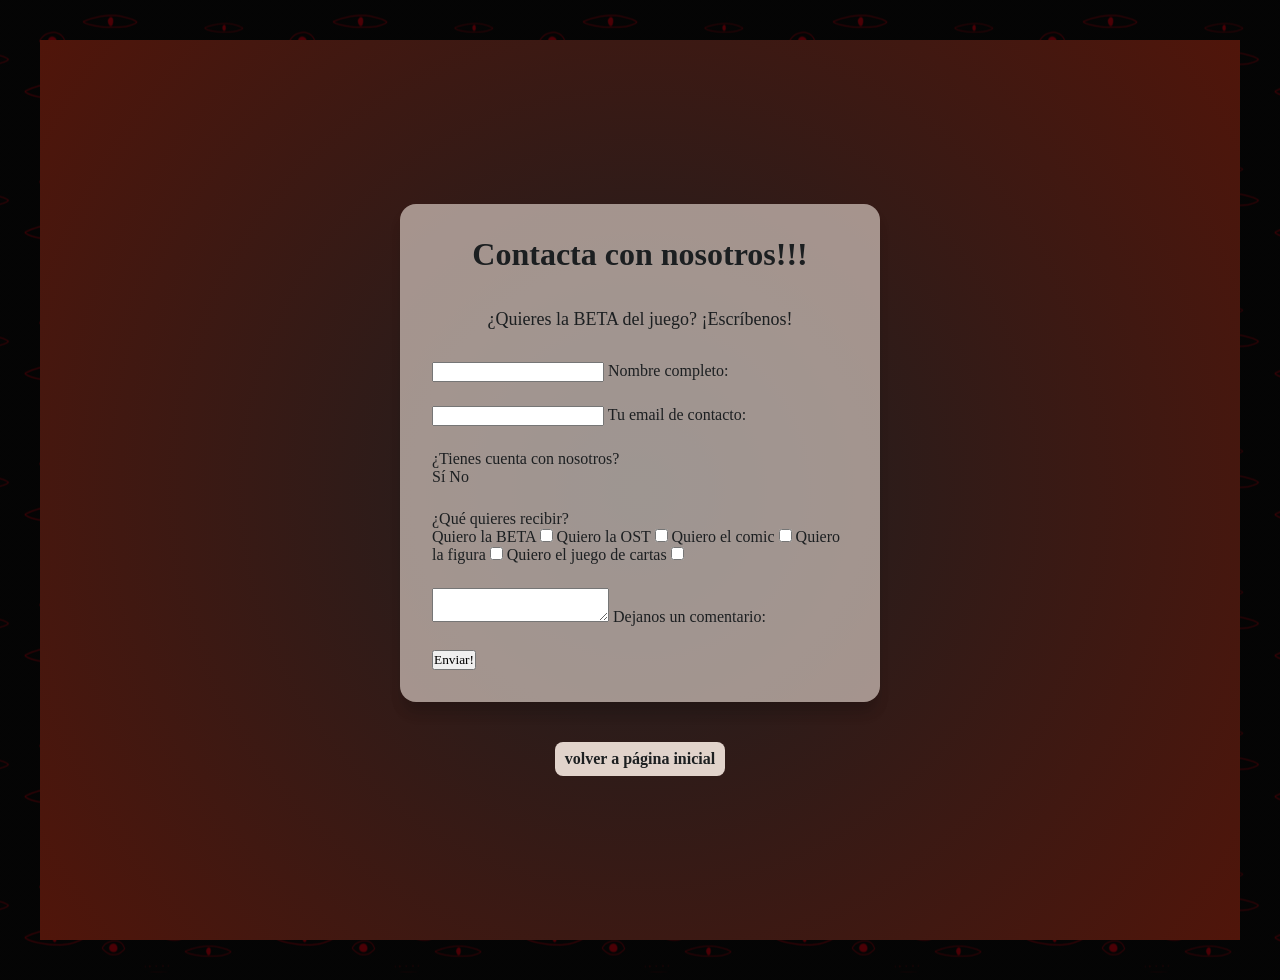
<file: form.html>
<!DOCTYPE html>
<html lang="en">
<head>
    <meta charset="UTF-8">
    <meta name="viewport" content="width=device-width, initial-scale=1.0">
    <title>HTML5 FORM</title>
    <link rel="stylesheet" href="Css/Style.css">
</head>
<body>
    <section id="form">
        <section class="form-wrapper">
            <div class="card-form">
                <div class="form-header">
                    <h1>Contacta con nosotros!!!</h1>
                    <p>¿Quieres la BETA del juego? ¡Escríbenos!</p>
                </div>

                <form>
                    <div class="rel-input-group">
                        <input type="text" id="name" name="name" required maxlength="50">
                        <label for="name">Nombre completo:</label>                  
                    </div>
                    <div class="rel-input-group">
                        <input type="email" name="email" id="email" required maxlength="30">
                        <label for="email">Tu email de contacto:</label>
                    </div>
                    <div>
                        <legend>¿Tienes cuenta con nosotros?</legend>
                        <label for="account">Sí</label>
                        <input type="radio" name="account" id="acc_yes" >
                        <label for="account">No</label>
                        <input type="radio" name="account" id="acc_no" >
                    </div>
                    <div class="rel-buttons">
                        <legend>¿Qué quieres recibir?</legend>
                        <label for="beta">Quiero la BETA</label>
                        <input type="checkbox" name="beta" id="beta">
                        <label for="ost">Quiero la OST</label>
                        <input type="checkbox" name="ost" id="ost">
                        <label for="comic">Quiero el comic</label>
                        <input type="checkbox" name="comic" id="comic">
                        <label for="figura">Quiero la figura</label>
                        <input type="checkbox" name="figura" id="figura">
                        <label for="cartas">Quiero el juego de cartas</label>
                        <input type="checkbox" name="cartas" id="cartas">
                    </div>
                    <div class="rel-input-group">
                        <textarea name="msg" id="msg"></textarea>
                        <label for="msg">Dejanos un comentario: </label>                   
                    </div>
                    <div>
                        <input id="submitBtn" type="submit" value="Enviar!">
                    </div>
                </form>
            </div>
        </section>
        <a href="index.html">volver a página inicial</a>
    </section>
</body>
</html>
</file>
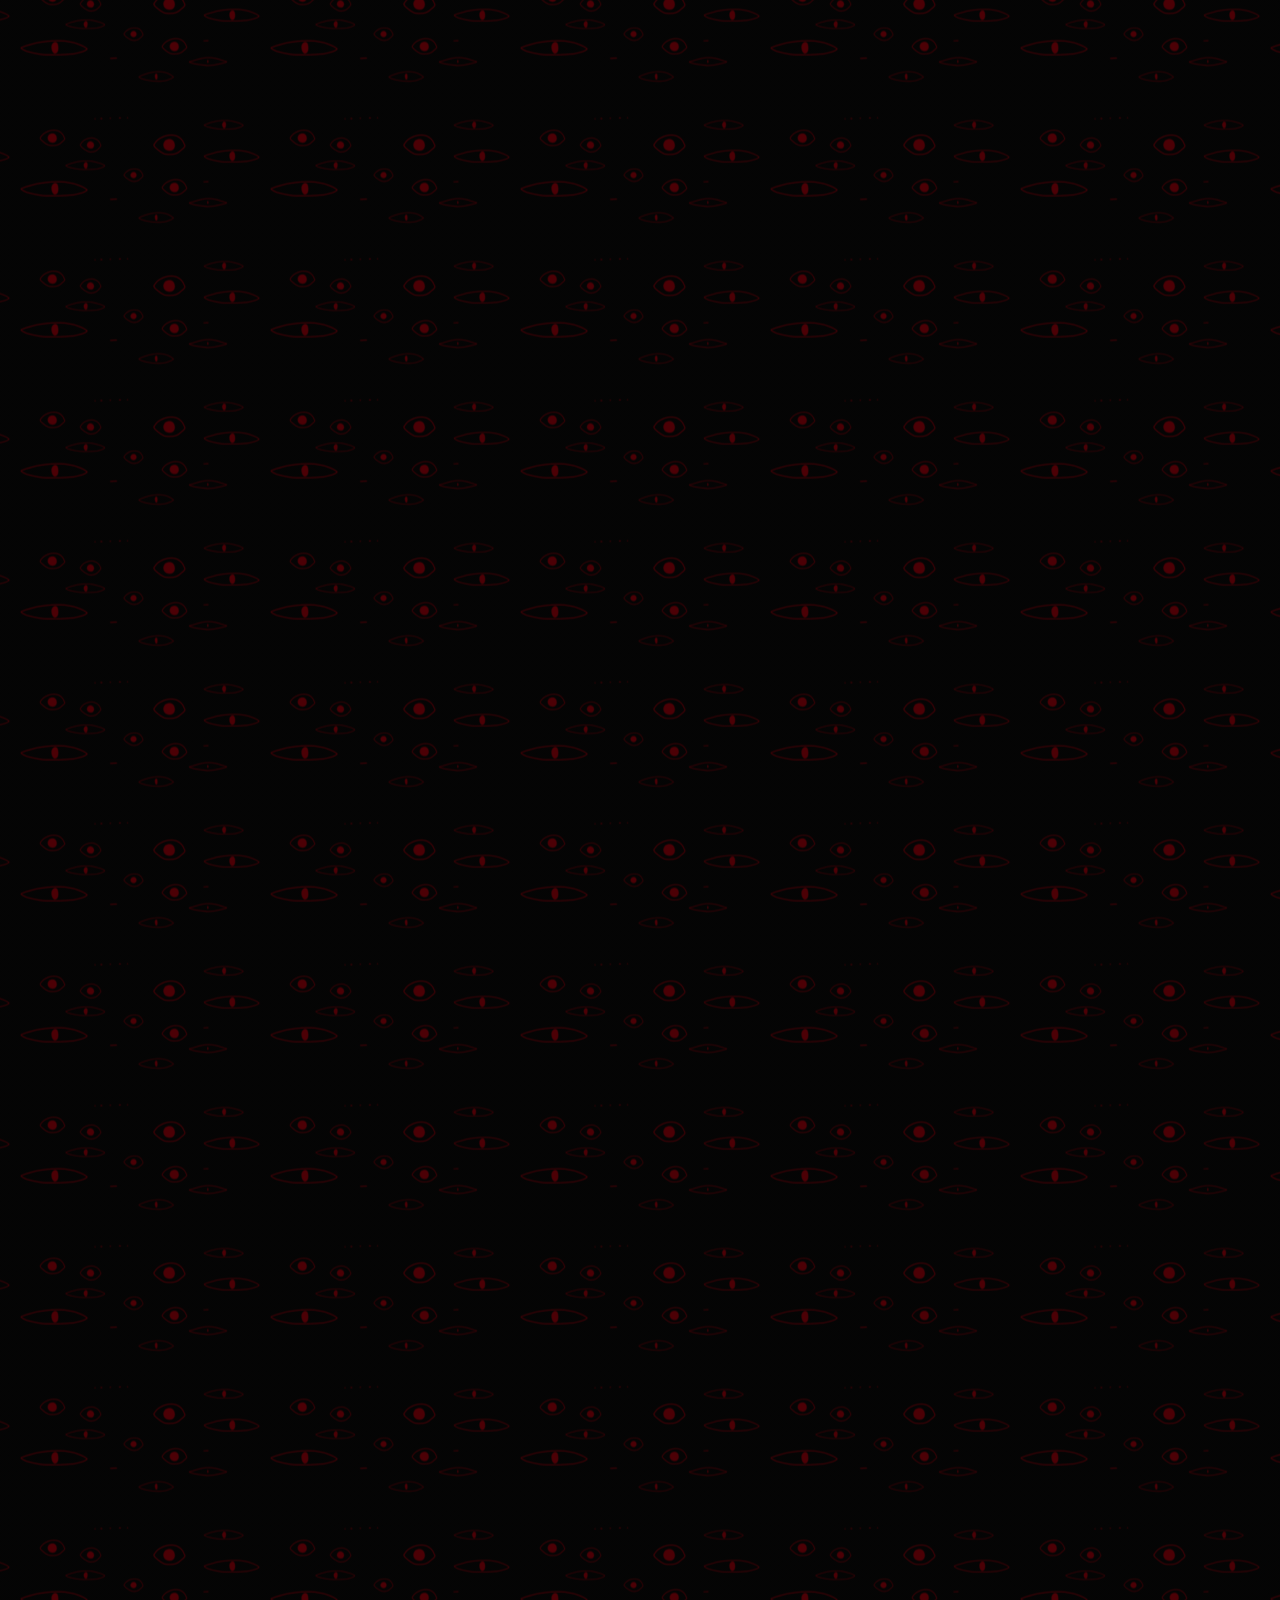
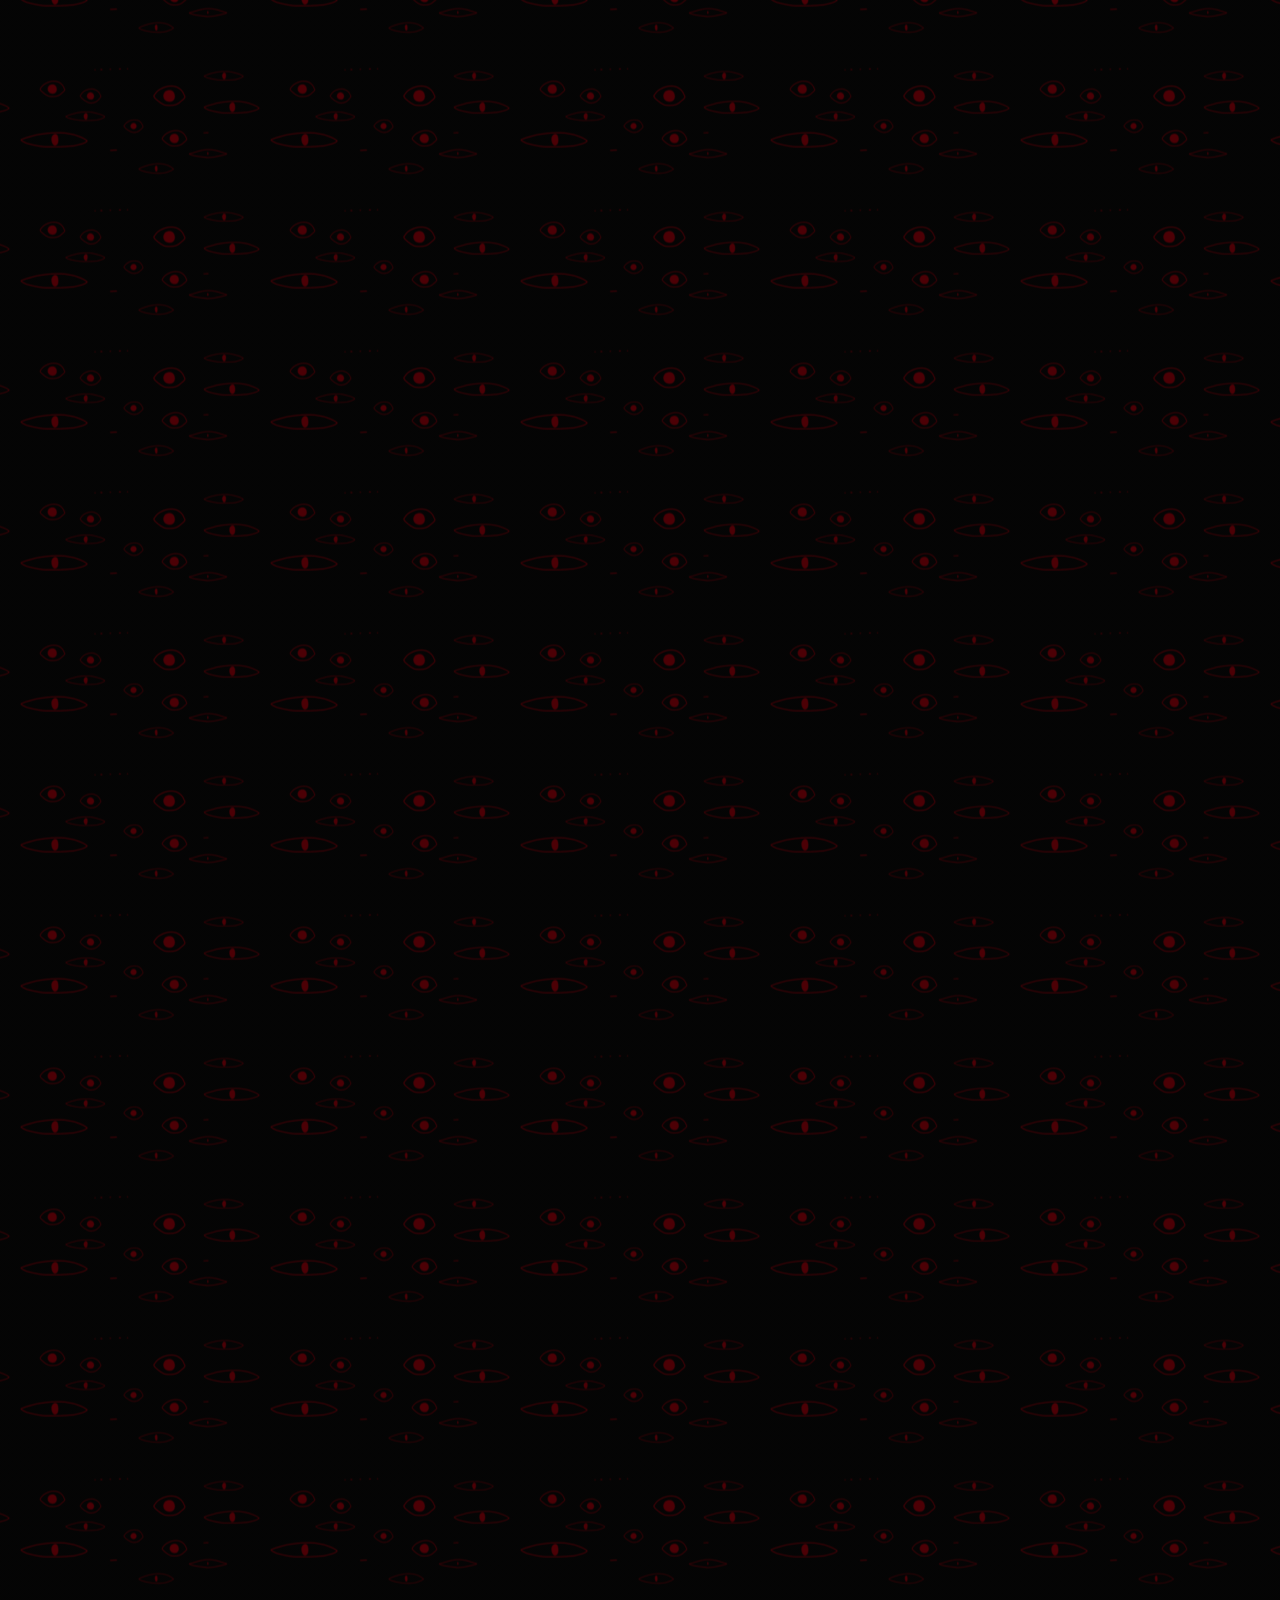
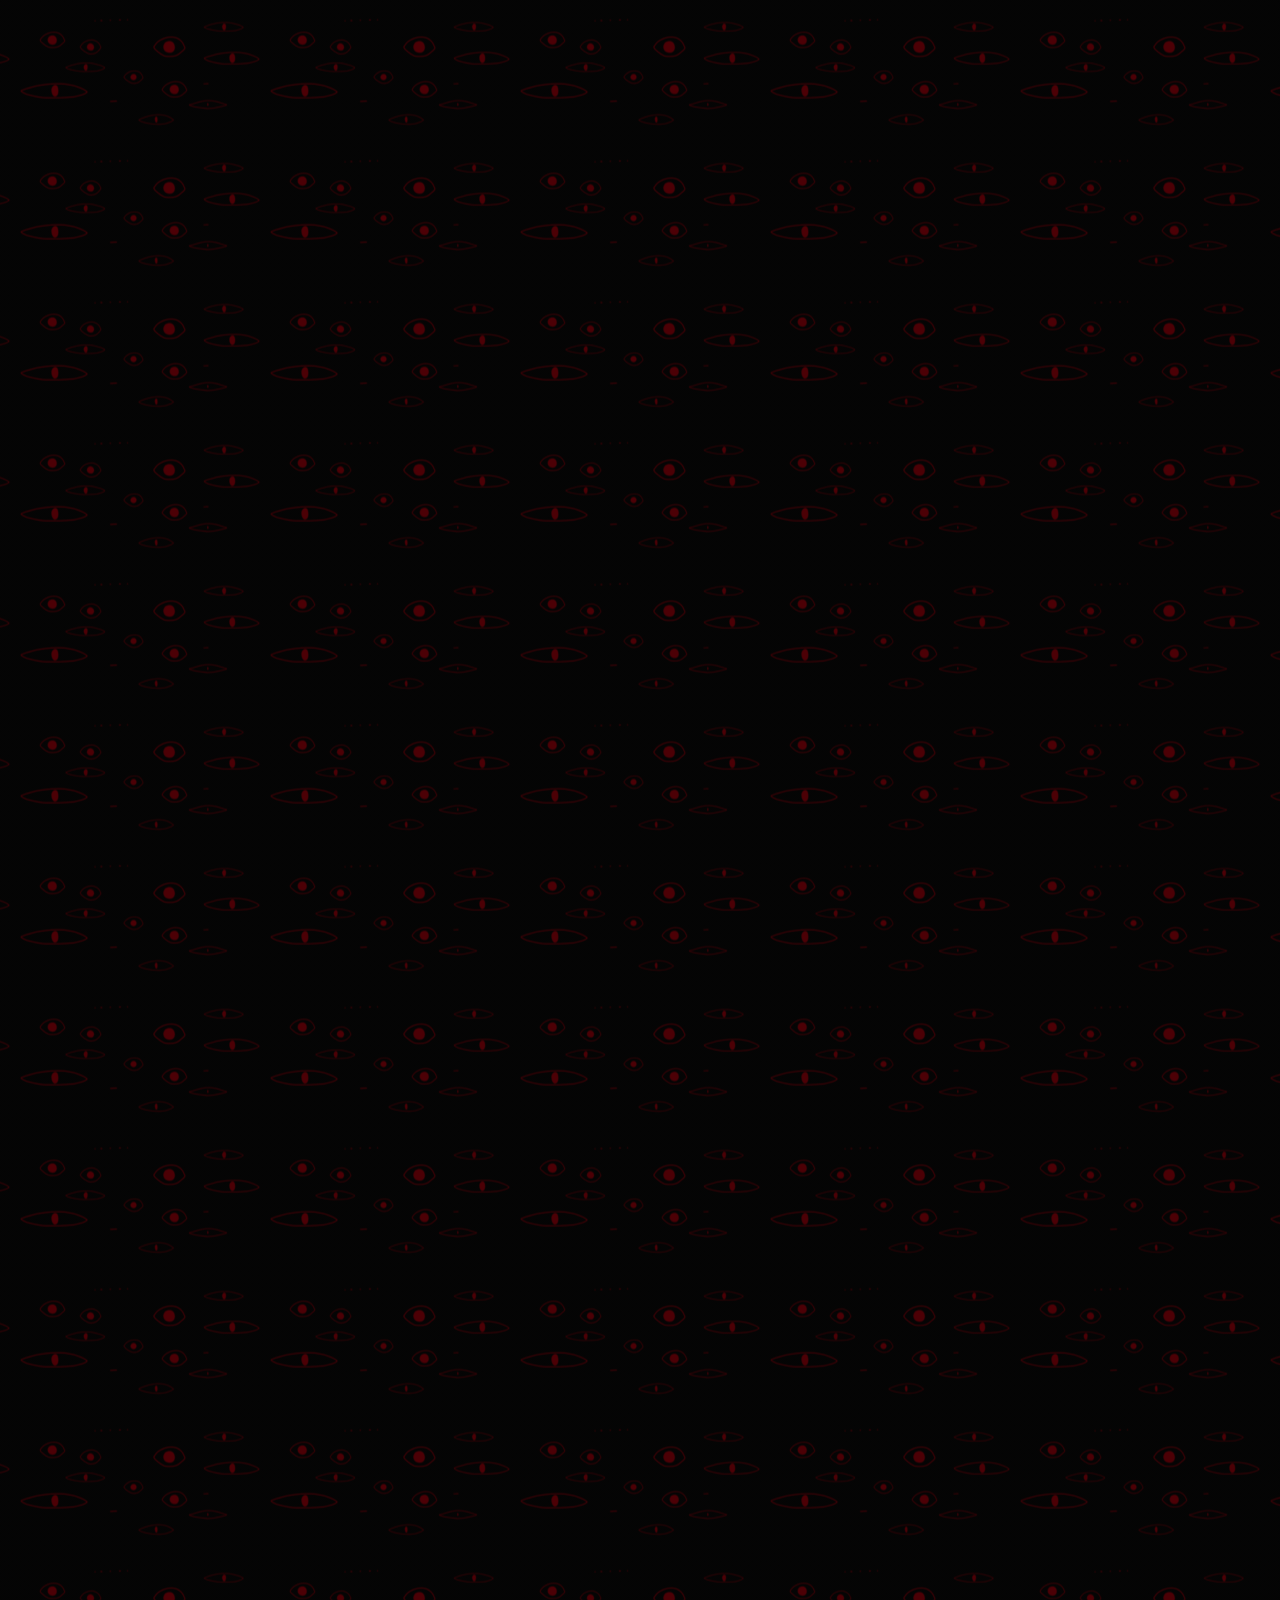
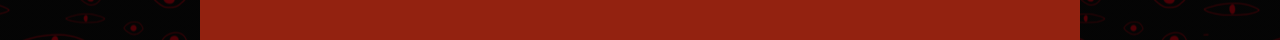
<file: incex.html>
<!DOCTYPE html>
<html lang="en">
<head>
    <meta charset="UTF-8">
    <meta name="viewport" content="width=device-width, initial-scale=1.0">
    <title>Your new family</title>

    <!-- FONTS -->
    <link rel="preconnect" href="https://fonts.googleapis.com">
    <link rel="preconnect" href="https://fonts.gstatic.com" crossorigin>
    <link href="https://fonts.googleapis.com/css2?family=Montserrat:ital,wght@0,100..900;1,100..900&display=swap" rel="stylesheet">

    <link rel="preconnect" href="https://fonts.googleapis.com">
<link rel="preconnect" href="https://fonts.gstatic.com" crossorigin>
<link href="https://fonts.googleapis.com/css2?family=Almendra:ital,wght@0,400;0,700;1,400;1,700&display=swap" rel="stylesheet">

    <link rel="stylesheet" href="Css/Style.css">
</head>
<body>
    <div class="wrapper">
        <nav>

        </nav>
        <header>
            
        </header>
        <section id="intro-juego">

        </section>
        <section id="wiki">

        </section>
        <section id="porcentajes">

        </section>
        <section id="carruseles">

        </section>
        <footer>
            
        </footer>

    </div>
    
</body>
</html>
</file>
<file: Css/Style.css>
:root{
    --bg-color-red: #50150a;
    --bg-color-dark: #1c1f21;
    --font-color: #e1d3cb;
    --detail-color-red: #932210;
    --detail-color-dark: #3d393a;

    --medium-gap: 20px;
    --xl-gap: 40px;
}


html {
    scroll-behavior: smooth;
    /* scroll-snap-type: y proximity; */
    /* scroll-snap-type: y mandatory; */
}


*{
    /* background-color: var(); */
    margin: 0;
    padding: 0;
    box-sizing: border-box;
    font-family: Montserrat;
}

h1{
    font-family: Almendra;
}

.img {
    width: 100%;
    height: auto;
}



body {
    background-color: #1c1f2185;
    background: 
        linear-gradient(rgba(0,0,0,0.7), rgba(0,0,0,0.7)),
        url('../media/img/fondo.gif');
    background-position: center;
    color: var(--font-color);
}

body  h1 {
    font-family: 'Almendra', serif;
    color: var(--font-color);
}

body p {
    font-size: 18px;
    margin-top: 20px;
}


/* NAV / BARRA NAVEGACI0N */




.nav-desktop {
    padding: 20px;
    display: flex;
    align-items: center;
    position: sticky;
    top: 0;
    background-color: var(--detail-color-red);
}

/* MENU HAMBURGUESA EXPERIMENTAL */
.nav-mobile {
    width: 100%;
    height: 100%;
    position: fixed;
    top: 68px;  /* Esto es para ajustar la altura */
    left: 0;
    background-color: var(--bg-color-red);
    max-height: 0;
    overflow: hidden;
    transition: max-height 0.5s ease-in-out;
}


.nav-mobile > .menu-mobile {
    list-style: none;
    height: 100%;
    display: flex;
    flex-direction: column;
    justify-content: center;
    align-items: center;
    gap: var(--xl-size-gap);
    font-size: 32px;
}

.icons-mobile {
    cursor: pointer;
    font-size: 18px;
    display: none;
}


.icons-mobile > .fa-times {
    display: none;
}


.side-menu {
    display: none;
}


.side-menu:checked ~ .nav-mobile {
    max-height: 100%;
}

.icons-mobile .fa-bars {
    display: block;
}

.icons-mobile .fa-times {
    display: none;
}

.side-menu:checked ~ .icons-mobile .fa-bars {
    display: none;
}

.side-menu:checked ~ .icons-mobile .fa-times {
    display: block;
}




nav > img {
    min-width: 40px;
    max-width: 40px;
}

nav > ul {
    display: flex;
    list-style: none;
    gap: 24px;
    margin: 0 auto;
}

nav > ul > li {
    margin: 0px 20px 0px 20px;
}

nav > ul > li > a {
    font-size: 18px;
    font-weight: bold;
    color: var(--font-color);
    text-decoration: none;
    transition: 0.333s;
}

nav > ul > li > a:hover {
    color: var(--bg-color-dark);
    transform: scale(1.5);
}



.wrapper {
    display: flex;
    flex-wrap: wrap;
    margin: 0 auto;
    padding: 0 200px;
    max-width: 100vw;
    min-height: 100vh;
    flex-direction: column;
}

/* BOTON FLECHA */

/* BOTON POSICION ABSOLUTA */


.smart-btn-container {
  position: fixed;
  right: 20px;
  width: 50px;
  height: 50px;
  z-index: 9999;
  animation: moveContainer linear;
  animation-timeline: scroll(root);
}

@keyframes moveContainer {
  0%   { top: 80px; }
  100% { top: calc(100vh - 70px); }
}

.smart-btn-container a {
  position: absolute;
  top: 0;
  left: 0;
  width: 50px;
  height: 50px;
  background-color: var(--bg-color-red);
  display: flex;
  justify-content: center;
  align-items: center;
  border-radius: 50%;
  text-decoration: none;
  transition: background-color 0.3s ease;
}

.smart-btn-container a i {
  font-size: 30px;
  color: var(--font-color);
}

.smart-btn-container a:hover {
  background-color: var(--detail-color-red);
}


.btn-down {
  animation: fadeDown linear;
  animation-timeline: scroll(root);
}

@keyframes fadeDown {
  0%, 40% {
    opacity: 1;
    pointer-events: auto; 
    transform: rotate(0deg);
  }
  60%, 100% {
    opacity: 0;
    pointer-events: none; 
    transform: rotate(180deg); 
  }
}


.btn-up {
  opacity: 0;
  pointer-events: none;
  animation: fadeUp linear;
  animation-timeline: scroll(root);
}

@keyframes fadeUp {
  0%, 40% {
    opacity: 0;
    pointer-events: none;
    transform: rotate(-180deg);
  }
  60%, 100% {
    opacity: 1;
    pointer-events: auto; 
    transform: rotate(0deg); 
  }
}


/* HEADER */

.titulo {
    font-size: 2em;
    display: flex;
    justify-content: center;
    padding: 80px 40px 40px 40px;
}

header {
    display: flex;
    flex-direction: column;
    gap: 120px;
    min-height: 100vh;
}

.bottom-section {
    display: flex;
    justify-content: space-between;
    align-items: center;
    gap: 24px;
}

.btn-group {
    display: flex;
    flex-direction: column;
    gap: var(--xl-gap);
}

.btn-group > a {
    padding: 8px 10px;
    border-radius: 8px;
    font-size: 32px;
    font-weight: bold;
    text-decoration: none;
    background-color: var(--font-color);
    color: var(--bg-color-dark);
    transition: 0.3s;
}

.btn-group > a:hover {
    background-color: var(--detail-color-red);
    color: var(--font-color);
} 

.lilith {
    display: flex;
    justify-content: center;
    flex: 0 0 auto;
}

.lilith img {
    min-width: 380px;
    max-width: 624px;
    display: flex;
    flex-direction: column;
}


/* TEXTO INTRO JUEGO */

#intro-juego > div > p {
    padding: 40px 0 600px 0;
    font-size: 32px;
    text-align:center;
    text-align-last: center;
}


/* SECTION WIKI */

#wiki {
  margin-top: 300px;   
  margin-bottom: 0px;
}

.barra {
  display: flex;
  justify-content: space-around; /* Separa los botones equitativamente */
  background-color: var(--font-color); 
  padding: 15px 0;
  width: 100%;
}

.barra label {
  color: var(--bg-color-dark);
  font-weight: bold;
  font-family: Almendra;
  font-size: 24px;
  cursor: pointer;
  transition: 0.3s;
}

.barra label:hover {
  color: var(--detail-color-red);
}

input[type="radio"] {
  display: none;
}

.contenedor-wiki{
    background-color: #1c1f21b7;
  width: 100%;
  padding: 60px 0; 
  display: flex;
  flex-direction: column;
  align-items: center;
}


.contenido {
  display: none; 
  justify-content: center;
  align-items: center;
  width: 90%;
  max-width: 1100px;
  margin: 0 auto;
}

#tab-protagonista:checked ~ .contenedor-wiki #content-protagonista,
#tab-entornos:checked ~ .contenedor-wiki #content-entornos,
#tab-puzzles:checked ~ .contenedor-wiki #content-puzzles,
#tab-gameplay:checked ~ .contenedor-wiki #content-gameplay {
  display: flex; 
}

#tab-protagonista:checked ~ .barra label[for="tab-protagonista"],
#tab-entornos:checked ~ .barra label[for="tab-entornos"],
#tab-puzzles:checked ~ .barra label[for="tab-puzzles"],
#tab-gameplay:checked ~ .barra label[for="tab-gameplay"] {
  text-decoration: underline;
  transform: scale(1.1);
}

.img-puzzles {
  flex: 1;
  max-width: 600px;
}

.img-puzzles img {
  width: 100%;
  display: block;
  box-shadow: 0 10px 30px rgba(0,0,0,0.5);
}

.txt {
  flex: 0 1 450px;
  background-color: var(--bg-color-red); 
  color: var(--font-color);
  padding: 40px;
  margin-left: -80px; 
  z-index: 10;
  box-shadow: 10px 10px 20px rgba(0,0,0,0.3);
}


/* SECTION PORCENTAJES */

#porcentajes {
    display: flex;
    justify-content: center;
    align-items: center;
    gap: var(--xl-gap);
    margin-top: 0px;
    flex-wrap: wrap; /* ¡AÑADIDO! Permite que los elementos pasen a la siguiente línea si no caben */
}

#porcentajes > h2 {
    font-family: almendra;
    font-size: 2em;
}

@keyframes rellenar {
    to {
        stroke-dasharray: var(--porcentaje) 100;
    }
}

.porcentajes {
    position: relative;
    /* Evita que el contenedor del SVG se encoja y deforme el círculo */
    flex-shrink: 0; 
}

.porcentajes span {
    position: absolute; /* ¡DESCOMENTADO! Para que el texto se superponga al círculo */
    top: 0%;
    left: 0%;
    bottom: 0%;
    right: 0%;
    display: flex;
    align-items: center;
    justify-content: center;
    font-size: var(--xl-gap);
}

circle {
    fill: none;
    stroke-width: 20;
    transform: rotate(-90deg);
    transform-origin: 50%;
    stroke-dasharray: 100 100;
    stroke: #3d393a;
}

circle:nth-child(2) { 
    stroke: var(--color);
    stroke-dasharray: 0 100;
    animation: rellenar .5s linear forwards;
}


/* FOOTER */

footer{
    background-color: var(--detail-color-red);
    padding: 20px 80px;
    bottom: 0;
    /* width: 100vw; */
    display: flex;
    justify-content: space-between;
}

footer > h2{
    /* background-color: var(--detail-color-dark); */
    font-family: Almendra;
}

footer > .f-row{
    display: flex;
    justify-content: space-between;
    flex-direction: column;
}

footer > .f-row > .f-iconos{
    display: flex;
    flex-direction: row;
}

footer > .f-row > .contact-info{
    display: flex;
    flex-direction: column;
    /* justify-content: flex-end; */
}


/* footer > .f-row > .f-icons{

} */

footer > .f-row > .f-iconos > a {
    text-decoration: none;
    color: var(--font-color);
    font-size: 32px;

}


header,
#intro-juego,
#wiki,
#porcentajes,
#carruseles {
    /* para hacer que se ajuste a la sección */
    scroll-snap-align: start;
    height: 100vh;
    /* ajusta según altura del nav */
    scroll-margin-top: 80px; 
}


#carruseles {
    display: flex;
    justify-content: center;
    align-items: center;
}

.carrusel-galería {
    display: flex;
    flex-direction: column;
    align-items: center;
}

.slideshow-container {
    width: 100%;
    max-width: 1000px;
    margin: 0 auto;
}

.carrusel-galería h2 {
    text-align: center;
    margin-bottom: 20px;
}




/* PAGINA FORMULARIO */



#form {
    margin: var(--xl-gap);
    padding: 0;
    box-sizing: border-box;
    font-family: Monsterrat;
    color: var(--bg-color-dark);
    min-height: 100vh;
    background: radial-gradient(circle, rgb(28, 31, 33) 0%, rgb(80, 21, 10, 1) 100%);
    display: flex;
    justify-content: center;
    align-items: center;
    flex-direction: column;
    gap: var(--xl-gap);
    padding: 2em;
}

#form > section.form-wrapper {
    width: 100%;
    max-width: 480px;
}

#form > section.form-wrapper > .card-form {
    background-color: rgba(225, 211, 203, 0.658);
    border-radius: 16px;
    padding: 2em;
    box-shadow: 0px 15px 13px -3px rgba(0,0,0,0.1),0px 10px 15px -3px rgba(0,0,0,0.1);
}

#form > section.form-wrapper > .card-form > .form-header {
    text-align: center;
    margin-bottom: 2em;
    display: flex;
    flex-direction: column;
    gap: 1em;
}

#form > section.form-wrapper > .card-form > .form-header > h1{
    color: var(--bg-color-dark);
    font-family: Almendra;
    font-size: 2em;
}

#form > section.form-wrapper > .card-form > form {
    display: flex;
    flex-direction: column;
    gap: 1.5em;
}

#form > section.form-wrapper > .card-form > form > .rel-input-group {
    position: relative;
}

#form > form > .rel-input-group > input,
#form > form > .rel-input-group > textarea {
    width: 100%;
    padding: 14px 12px;
    border: 1.5px solid #ddd;
    border-radius: 8px;
    transition: 0.3s;
}

#form > form > .rel-input-group > label {
    position: absolute;
    top: 50%;
    left: 12px;
    color: #888;
    font-size: 1em;
    pointer-events: none;
    transform: translateY(-50%);
    padding: 0 6px;
    transition: 0.3s;

}

#form > form > .rel-input-group > input:focus +label,
#form > form > .rel-input-group > textarea:focus +label,
#form > form > .rel-input-group > input:valid +label,
#form > form > .rel-input-group > textarea:valid +label  {
    top: -10px;
    font-size: 0.8em;
    color: green;
    
}

#form > form > .rel-buttons {
    display: flex;
    color: #EEAECA;
    background-color: aqua;
}


#form > form #submitBtn {
    margin-top: 1em;
    padding: 14px;  
    border: none;
    border-radius: 10px;
    background-color: #EEAECA;
    width: 100%;
    color: white;
    font-size: 1.2em;
    font-weight: bold;
    cursor: pointer;
}

#form > a {
    /* position: absolute; */
    top: 80%;
    padding: 8px 10px;
    border-radius: 8px;
    font-size: 16px;
    font-weight: bold;
    text-decoration: none;
    background-color: var(--font-color);
    color: var(--bg-color-dark);
    transition: 0.3s;
    
}

#form > a:hover{
    background-color: var(--bg-color-dark);
    color: var(--font-color);
}



#gallery > .wrapper{
    display: flex;
    flex-wrap: wrap;
    margin: 0 auto;
    padding: 0 200px;
    max-width: 100vw;
    min-height: 100vh;
    flex-direction: column;
}


#gallery {
    margin: var(--xl-gap);
    
}

#gallery > .personajes > .Lilith,
#gallery > .personajes > .Alpha,
#gallery > .personajes > .Cairen
{
    padding: 40px 0px;
}

#gallery .personajes .img {
    display: grid;
    justify-content: center;
    align-items: center;
    gap: 1em;
}

#gallery .personajes .img img {
    width: 220px;
    height: 220px;
    object-fit: contain;
}

#gallery > .puzzles > .Puzzle-gramola,
#gallery > .puzzles > .Puzzle-mesa,
#gallery > .puzzles > .Puzzle-glifos,
#gallery > .puzzles > .Puzzle-nube,
#gallery > .puzzles > .Puzzle-estatuas,
#gallery > .puzzles > .Puzzle-recreativa{
   padding: 40px 0px; 
   
}

#gallery .puzzles > div {
    display: flex;
    flex-direction: column;
    align-items: center;
    text-align: center;
}

#gallery .puzzles img {
    max-width: 1200px;
    width: 100%;
}

#gallery h1{
    font-size: 64px;
}

#gallery h2{
    font-size: 32px;
}


#gallery .puzzles p {
    font-size: 24px;
}

#gallery > .personajes > .titulo{
    display: flex;
    justify-content: center;
}

#gallery > .puzzles > .titulo{
    display: flex;
    justify-content: center;
}

/* Lillith */

#gallery > .personajes > .Lilith{
    display: flex;
}

#gallery > .personajes > .Lilith > .lado{
    display: flex;
    flex-direction: column;
    padding: 1em;
    left: 2em;
}

#gallery > .personajes > .Lilith > .img{
    display: grid;
    grid-template-columns: auto auto auto auto;
    gap: 1em;
}

/* Alpha */

#gallery > .personajes > .Alpha{
    display: flex;
}

#gallery > .personajes > .Alpha > .lado{
    display: flex;
    flex-direction: column;
    padding: 1em;
     left: 2em;
}

#gallery > .personajes > .Alpha > .img{
    display: grid;
    grid-template-columns: auto auto;
    gap: 1em;
}

/* Cairen */
#gallery > .personajes > .Cairen{
    display: flex;
}

#gallery > .personajes > .Cairen > .lado{
    display: flex;
    flex-direction: column;
    padding: 1em;
     left: 2em;
}

#gallery > .personajes > .Cairen > .img{
    display: grid;
    grid-template-columns: auto auto auto;
    gap: 1em;
}




#gallery .Comic > div {
    display: grid;
    grid-template-columns: repeat(2, auto);
    justify-content: center;
    gap: 30px;
    margin-bottom: 40px;
}

#gallery .Comic img {
    width: 400px;
    max-width: 100%;
    height: auto;
}


.cartas-ayuda,
.cartas-principales {
    display: grid;
    grid-template-columns: repeat(4, 1fr);
    gap: 20px; 
    margin-top: 20px;
}

.cartas-ayuda img,
.cartas-principales img {
    width: 100%;
    height: auto;
    border-radius: 8px; 
    transition: transform 0.3s;
}

.cartas-ayuda img:hover,
.cartas-principales img:hover {
    transform: scale(1.05); 
}


.juego-de-cartas h2 {
    margin-top: 40px;
}



/* capas */

.nav-desktop{
    position: sticky;
    top: 0;
    z-index: 2000;
}

.nav-mobile{
    z-index: 3000;
}

.icons-mobile{
    z-index: 4000;
}

.txt{
    z-index: 1;
}



/* MEDIA QUERIES PARA TABLET */

@media screen and (max-width: 480px){

.wrapper{
    padding:0 16px;
}

/* NAV */
.nav-desktop{
    display:none;
}

.side-menu:checked ~ .nav-mobile::before{
    content:"";
    position:fixed;
    top:0;
    left:0;
    width:100%;
    height:70px;
    background-color: var(--bg-color-dark);
    z-index:3500;
}

.icons-mobile{
    display:block;
    position:fixed;
    top:15px;
    right:15px;
    z-index:4000;
    font-size:22px;
}

/* HEADER */
header{
    gap:30px;
    min-height:auto;
}

h1{
    font-size:26px;
    text-align:center;
}

.titulo{
    padding:30px 0 10px 0;
}

.bottom-section{
    flex-direction:column;
    gap:20px;
}

/* BOTONES PRINCIPALES  */
.btn-group{
    display:flex;
    flex-direction:column;
    gap:var(--xl-gap);
    width:100%;
}

.btn-group > a{
    padding:8px 10px;
    border-radius:8px;
    font-size:24px;
    text-decoration:none;
    width:100%;
    display:flex;
    justify-content:center;
    align-items:center;
    text-align:center;
}


.lilith img{
    width:100%;
    max-width:100%;
    min-width:unset;
}

#intro-juego>div>p{
    font-size:15px;
    padding:10px 0 20px 0;
}

#wiki{
    margin-top:20px;
}

.barra{
    display:flex;
    flex-direction:column;
    gap:0;
}

.barra label{
    text-align:center;
    padding:12px;
    border-radius:0;
    font-size:16px;
}

#tab-protagonista:checked ~ .barra label[for="tab-protagonista"],
#tab-entornos:checked ~ .barra label[for="tab-entornos"],
#tab-puzzles:checked ~ .barra label[for="tab-puzzles"],
#tab-gameplay:checked ~ .barra label[for="tab-gameplay"]{
    background-color: var(--detail-color-red);
    color: var(--font-color);
}

.contenido{
    flex-direction:column;
    gap:15px;
}

.img-puzzles{
    width:100%;
}

.txt{
    margin-left:0;
    padding:15px;
}

.txt p{
    font-size:14px;
}

#porcentajes{
    flex-direction:column;
    gap:30px;
    align-items:center;
}

#porcentajes h2{
    font-size:16px;
}

.porcentajes svg{
    width:100px;
    height:100px;
}

.porcentajes span{
    font-size:16px;
}

.slideshow-container{
    width:100%;
}

.mySlides img{
    width:100%;
    height:auto;
}

.smart-btn-container{
    display:none;
}

footer{
    display:flex;
    flex-direction:column;
    align-items:center;
    gap:20px;
    padding:20px;
    text-align:center;
}

.f-row{
    display:flex;
    flex-direction:column;
    gap:10px;
    align-items:center;
}

.f-iconos{
    display:flex;
    gap:15px;
    justify-content:center;
}

.contact-info{
    display:flex;
    flex-direction:column;
    gap:5px;
    text-align:center;
}

header,
#intro-juego,
#wiki,
#porcentajes,
#carruseles{
    height:auto;
    min-height:auto;
    margin-bottom:40px;
}




/* GALERIA */
#gallery{
    margin: var(--xl-gap) 0;
}

/* títulos */
#gallery h1{
    font-size: 32px;
    text-align: center;
}

#gallery h2{
    font-size: 20px;
    text-align: center;
}

/* PJ */
#gallery .personajes{
    display: flex;
    flex-direction: column;
    gap: 40px;
}

#gallery .personajes > .Lilith,
#gallery .personajes > .Alpha,
#gallery .personajes > .Cairen{
    flex-direction: column;
    align-items: center;
    text-align: center;
}

#gallery .personajes .lado{
    padding: 10px;
}

/* PJ img */
#gallery .personajes .img{
    display: grid;
    grid-template-columns: repeat(2, 1fr);
    gap: 10px;
    justify-items: center;
}

#gallery .personajes .img img{
    width: 100%;
    max-width: 160px;
    height: auto;
}

/* PUZZLES */
#gallery .puzzles{
    display: flex;
    flex-direction: column;
    gap: 30px;
}

#gallery .puzzles img{
    width: 100%;
    max-width: 100%;
}

#gallery .puzzles p{
    font-size: 16px;
    padding: 0 10px;
}

/* COMIC */
#gallery .Comic > div{
    grid-template-columns: 1fr;
    gap: 15px;
}

#gallery .Comic img{
    width: 100%;
    max-width: 100%;
}

/* CARTAS */
.cartas-ayuda,
.cartas-principales{
    grid-template-columns: repeat(2, 1fr);
    gap: 10px;
}

.cartas-ayuda img,
.cartas-principales img{
    width: 100%;
}

/* separación general */
#gallery > div{
    margin-bottom: 40px;
}

}



/* MEDIA QUERIES PARA TABLET */
@media screen and (max-width: 1024px) and (min-width: 481px) {

.wrapper{
    padding: 0 40px;
}

/* NAV */
.nav-desktop{
    padding: 15px;
}

nav > ul{
    gap: 16px;
}

/* HEADER */
header{
    gap: 60px;
    min-height: auto;
}

.titulo{
    padding: 40px 20px;
    text-align: center;
}

.bottom-section{
    flex-direction: column;
    gap: 30px;
    align-items: center;
}

.btn-group{
    flex-direction: row;
    flex-wrap: wrap;
    justify-content: center;
    gap: 20px;
}

.btn-group > a{
    font-size: 24px;
    padding: 10px 16px;
}

.lilith img{
    width: 100%;
    max-width: 500px;
    min-width: unset;
}

/* INTRO */
#intro-juego > div > p{
    font-size: 20px;
    padding: 20px 0 120px 0;
}

/* WIKI */
#wiki{
    margin-top: 100px;
    margin-bottom: 120px;
}

.contenido{
    flex-direction: column;
    gap: 20px;
}

.txt{
    margin-left: 0;
    padding: 25px;
    width: 100%;
}

.img-puzzles{
    width: 100%;
}

.img-puzzles img{
    width: 100%;
}

/* BARRA WIKI  */
.barra{
    display: grid;
    grid-template-columns: repeat(2, 1fr);
    padding: 10px;
    gap: 0;
}

.barra label{
    text-align: center;
    padding: 14px;
    font-size: 18px;
    border: 1px solid rgba(0,0,0,0.1);
}

/* ACTIVE STATE */
#tab-protagonista:checked ~ .barra label[for="tab-protagonista"],
#tab-entornos:checked ~ .barra label[for="tab-entornos"],
#tab-puzzles:checked ~ .barra label[for="tab-puzzles"],
#tab-gameplay:checked ~ .barra label[for="tab-gameplay"]{
    background-color: var(--detail-color-red);
    color: var(--font-color);
    transform: scale(1.05);
}

/* PORCENTAJES */
#porcentajes{
    margin-top: 120px;
    flex-wrap: wrap;
    justify-content: center;
    gap: 60px;
}

.porcentajes svg{
    width: 120px;
    height: 120px;
}

/* CARRUSEL */
.slideshow-container{
    width: 100%;
}

.mySlides img{
    width: 100%;
    height: auto;
}

/* GALERÍA */
#gallery .personajes .img{
    grid-template-columns: repeat(2, 1fr);
}

#gallery .Comic > div{
    grid-template-columns: 1fr;
}

/* CARTAS */
.cartas-ayuda,
.cartas-principales{
    grid-template-columns: repeat(2, 1fr);
}

/* FOOTER */
footer{
    flex-direction: column;
    gap: 20px;
    text-align: center;
    padding: 30px;
}

.f-row{
    align-items: center;
}








/* GALERIA */

#gallery{
    margin: var(--xl-gap) 0;
}

/* TITULOS */
#gallery h1{
    font-size: 48px;
    text-align: center;
}

#gallery h2{
    font-size: 28px;
    text-align: center;
}

/* PERSONAJES */

#gallery .personajes{
    display: flex;
    flex-direction: column;
    gap: 60px;
}

#gallery .personajes > .Lilith,
#gallery .personajes > .Alpha,
#gallery .personajes > .Cairen{
    flex-direction: column;
    align-items: center;
    text-align: center;
    gap: 20px;
}

#gallery .personajes .lado{
    padding: 10px 20px;
}

/* PJ img */
#gallery .personajes .img{
    display: grid;
    grid-template-columns: repeat(2, 1fr);
    gap: 12px;
    justify-items: center;
}

#gallery .personajes .img img{
    width: 100%;
    max-width: 200px;
    height: auto;
}

/* PUZZLES */

#gallery .puzzles{
    display: flex;
    flex-direction: column;
    gap: 40px;
}

#gallery .puzzles > div{
    padding: 10px 0;
}

#gallery .puzzles img{
    width: 100%;
    max-width: 700px;
}

#gallery .puzzles p{
    font-size: 18px;
    padding: 0 10px;
}

/* COMIC */

#gallery .Comic > div{
    display: grid;
    grid-template-columns: repeat(2, 1fr);
    gap: 20px;
}

#gallery .Comic img{
    width: 100%;
    max-width: 100%;
}

/* CARTAS */

.cartas-ayuda,
.cartas-principales{
    grid-template-columns: repeat(2, 1fr);
    gap: 15px;
}

.cartas-ayuda img,
.cartas-principales img{
    width: 100%;
}

#gallery > div{
    margin-bottom: 60px;
}
}
</file>
